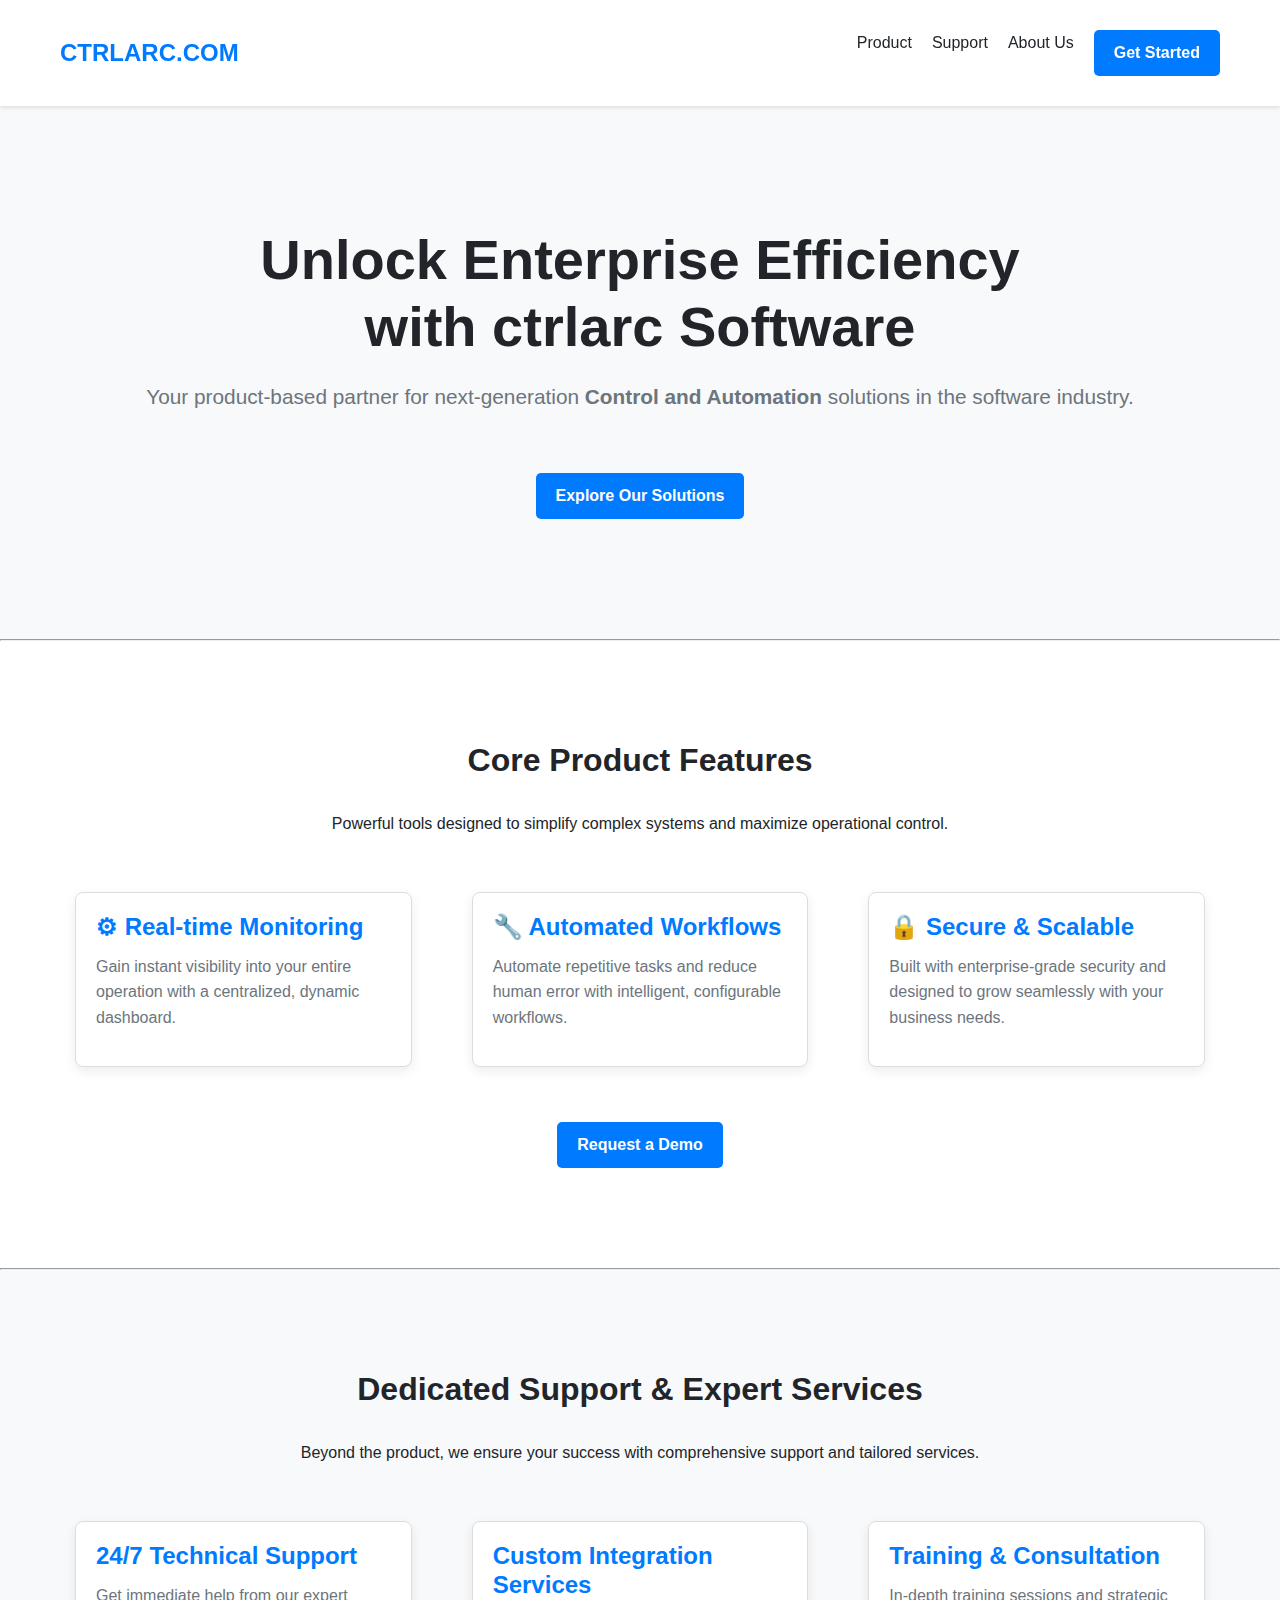
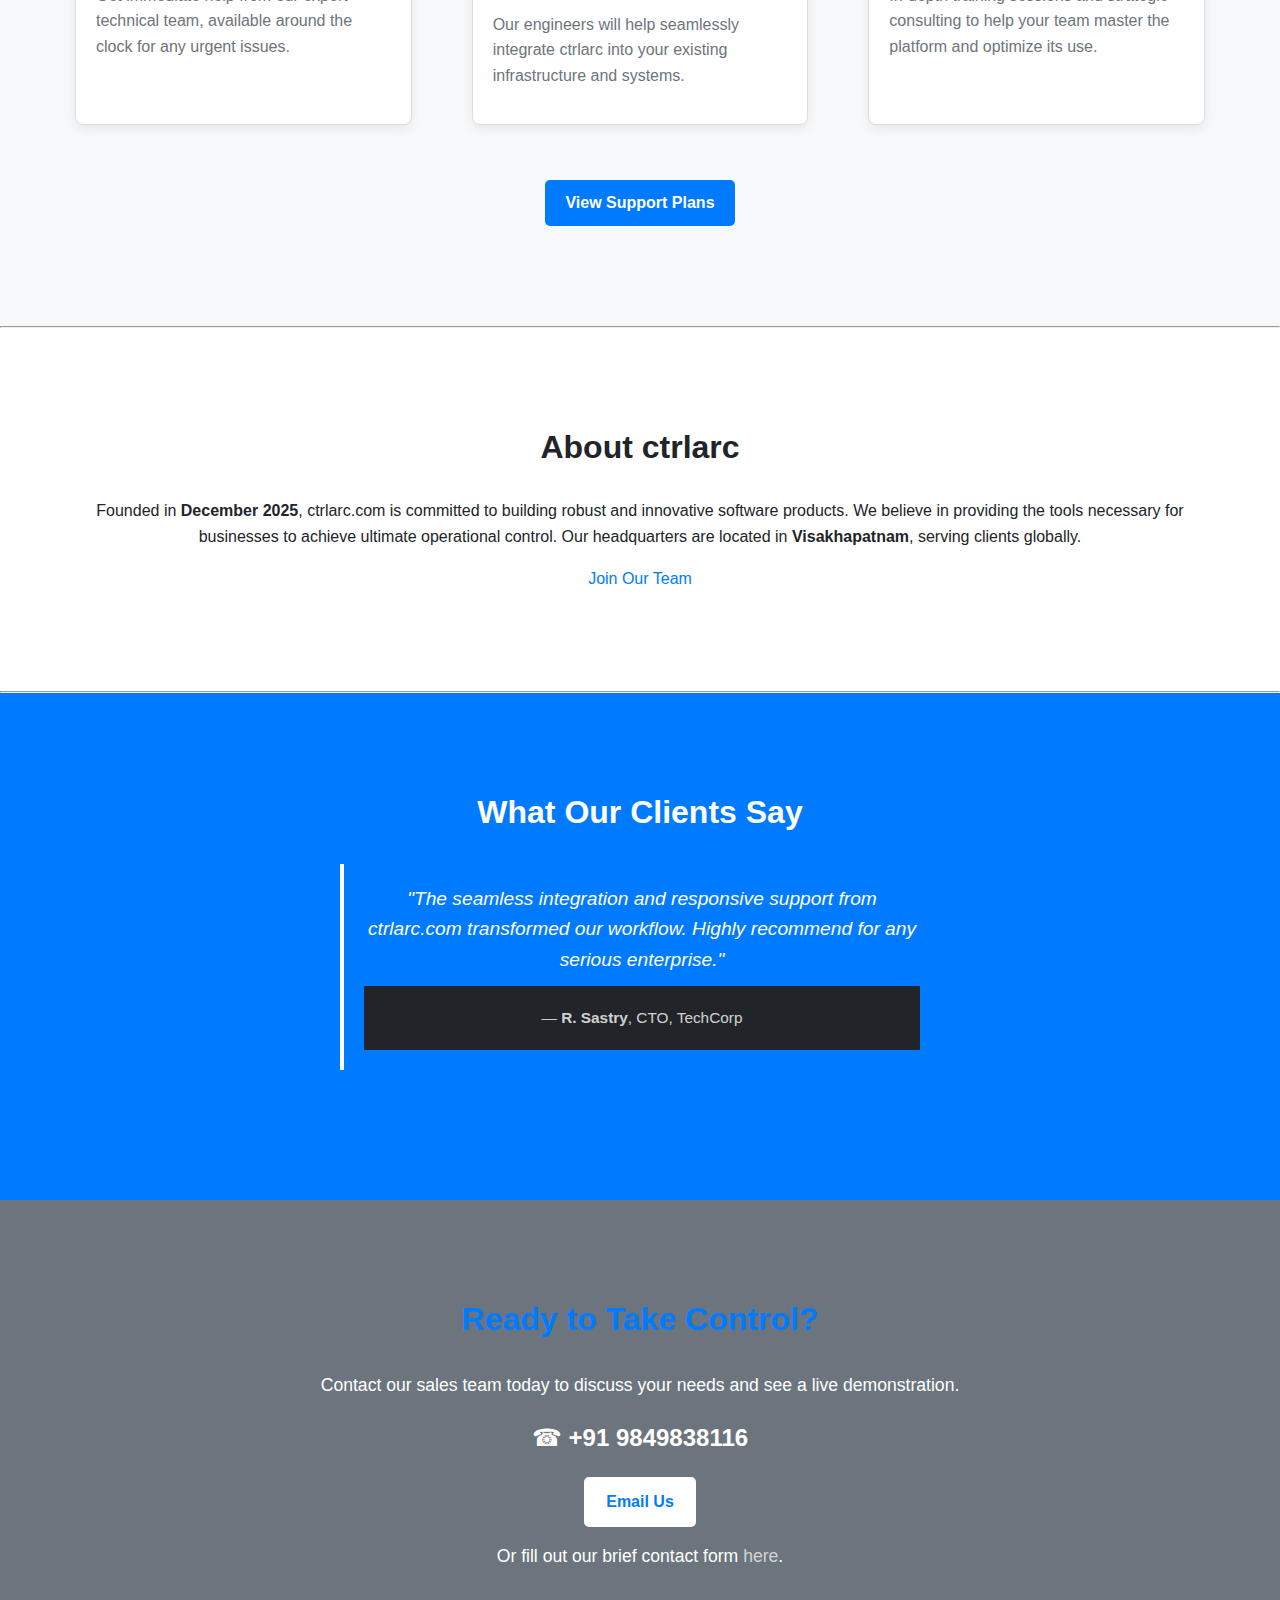
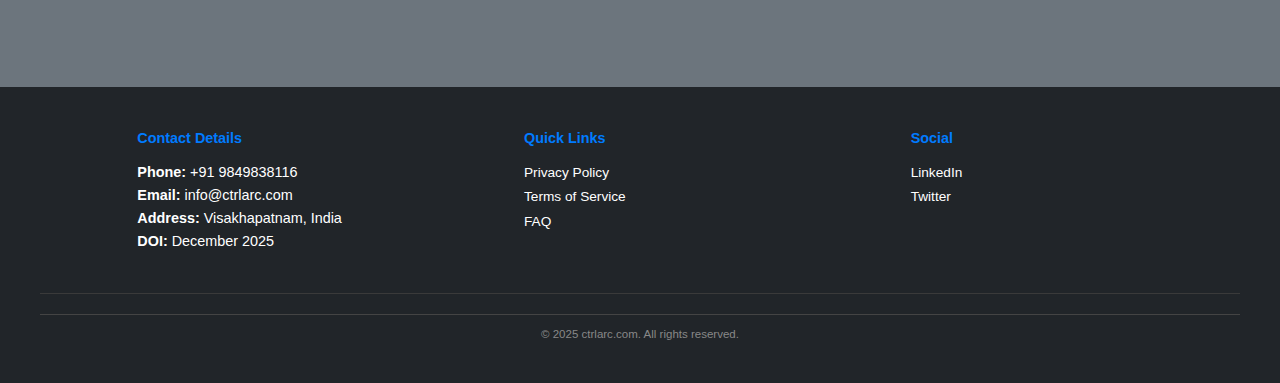
<file: index.html>
<!DOCTYPE html>
<html lang="en">
<head>
    <meta charset="UTF-8">
    <meta name="viewport" content="width=device-width, initial-scale=1.0">
    <meta name="description" content="ctrlarc.com: Innovative software products for enterprise control and automation.">
    <title>ctrlarc.com | Software Solutions for Control & Automation</title>
    
    <link rel="stylesheet" href="style.css">

    <link rel="icon" href="/favicon.ico">
    <meta name="keywords" content="software, product, control, automation, enterprise, Visakhapatnam, support, services">

    <style>
        :root {
            --primary-color: #007bff; /* A nice blue for the brand */
            --secondary-color: #6c757d; /* Gray for subtle elements */
            --light-bg: #f8f9fa;
            --dark-text: #212529;
        }
        body {
            font-family: Arial, sans-serif;
            margin: 0;
            padding: 0;
            color: var(--dark-text);
        }
        .container {
            max-width: 1200px;
            margin: 0 auto;
            padding: 20px;
        }
        /* Navigation Styles */
        header {
            background-color: #fff;
            box-shadow: 0 2px 4px rgba(0,0,0,0.1);
            position: sticky;
            top: 0;
            z-index: 1000;
        }
        nav {
            display: flex;
            justify-content: space-between;
            align-items: center;
        }
        .logo {
            font-size: 1.5em;
            font-weight: bold;
            color: var(--primary-color);
            text-decoration: none;
        }
        nav ul {
            list-style: none;
            display: flex;
            padding: 0;
            margin: 0;
        }
        nav ul li {
            margin-left: 20px;
        }
        nav ul li a {
            text-decoration: none;
            color: var(--dark-text);
            font-weight: 500;
        }
        /* CTA Button Style */
        .cta-button {
            display: inline-block;
            padding: 10px 20px;
            background-color: var(--primary-color);
            color: white;
            text-decoration: none;
            border-radius: 5px;
            transition: background-color 0.3s;
            font-weight: bold;
        }
        .cta-button:hover {
            background-color: #0056b3;
        }
        /* Section Styles */
        section {
            padding: 80px 20px;
            text-align: center;
        }
        #hero {
            background-color: var(--light-bg);
            padding: 100px 20px;
        }
        .features-grid, .support-grid {
            display: flex;
            justify-content: space-around;
            flex-wrap: wrap;
            margin-top: 40px;
        }
        .feature-item, .service-item {
            width: 30%;
            margin: 15px;
            padding: 20px;
            border: 1px solid #ddd;
            border-radius: 8px;
            text-align: left;
        }
        #support-services {
            background-color: var(--light-bg);
        }
        #contact {
            background-color: var(--secondary-color);
            color: white;
        }
        /* Footer Styles */
        footer {
            background-color: var(--dark-text);
            color: white;
            padding: 20px 0;
            font-size: 0.9em;
        }
        .footer-content {
            display: flex;
            justify-content: space-around;
            flex-wrap: wrap;
            text-align: left;
        }
        .footer-section h4 {
            color: var(--primary-color);
            margin-bottom: 10px;
        }
        .footer-content ul {
            list-style: none;
            padding: 0;
        }
        .footer-content ul li a {
            color: white;
            text-decoration: none;
            line-height: 1.8;
        }

        /* Responsiveness (Basic) */
        @media (max-width: 768px) {
            nav {
                flex-direction: column;
            }
            nav ul {
                margin-top: 15px;
            }
            nav ul li {
                margin: 0 10px;
            }
            .feature-item, .service-item {
                width: 100%; /* Stack on mobile */
            }
            .footer-content {
                flex-direction: column;
                text-align: center;
            }
            .footer-section {
                margin-bottom: 20px;
            }
        }
    </style>
</head>
<body>

    <header>
        <div class="container">
            <nav>
                <a href="#hero" class="logo">ctrlarc.com</a>
                <ul>
                    <li><a href="#features">Product</a></li>
                    <li><a href="#support-services">Support</a></li>
                    <li><a href="#about">About Us</a></li>
                    <li><a href="#contact" class="cta-button">Get Started</a></li>
                </ul>
            </nav>
        </div>
    </header>

    <section id="hero">
        <div class="container">
            <h1>Unlock Enterprise Efficiency with <b>ctrlarc</b> Software</h1>
            <p>Your product-based partner for next-generation <b>Control and Automation</b> solutions in the software industry.</p>
            
            <a href="#features" class="cta-button" style="margin-top: 20px;">Explore Our Solutions</a>
        </div>
    </section>

    <hr>

    <section id="features">
        <div class="container">
            <h2>Core Product Features</h2>
            <p>Powerful tools designed to simplify complex systems and maximize operational control.</p>
            <div class="features-grid">
                <div class="feature-item">
                    <h3>&#9881; Real-time Monitoring</h3>
                    <p>Gain instant visibility into your entire operation with a centralized, dynamic dashboard.</p>
                </div>
                <div class="feature-item">
                    <h3>&#128295; Automated Workflows</h3>
                    <p>Automate repetitive tasks and reduce human error with intelligent, configurable workflows.</p>
                </div>
                <div class="feature-item">
                    <h3>&#128274; Secure & Scalable</h3>
                    <p>Built with enterprise-grade security and designed to grow seamlessly with your business needs.</p>
                </div>
            </div>
            <a href="product-details.html" class="cta-button" style="margin-top: 40px;">Request a Demo</a>
        </div>
    </section>

    <hr>

    <section id="support-services">
        <div class="container">
            <h2>Dedicated Support & Expert Services</h2>
            <p>Beyond the product, we ensure your success with comprehensive support and tailored services.</p>
            <div class="support-grid">
                <div class="service-item">
                    <h3>24/7 Technical Support</h3>
                    <p>Get immediate help from our expert technical team, available around the clock for any urgent issues.</p>
                </div>
                <div class="service-item">
                    <h3>Custom Integration Services</h3>
                    <p>Our engineers will help seamlessly integrate ctrlarc into your existing infrastructure and systems.</p>
                </div>
                <div class="service-item">
                    <h3>Training & Consultation</h3>
                    <p>In-depth training sessions and strategic consulting to help your team master the platform and optimize its use.</p>
                </div>
            </div>
            <a href="support-page.html" class="cta-button" style="margin-top: 40px;">View Support Plans</a>
        </div>
    </section>

    <hr>

    <section id="about">
        <div class="container">
            <h2>About <b>ctrlarc</b></h2>
            <p>Founded in <b>December 2025</b>, ctrlarc.com is committed to building robust and innovative software products. We believe in providing the tools necessary for businesses to achieve ultimate operational control. Our headquarters are located in <b>Visakhapatnam</b>, serving clients globally.</p>
            <a href="careers.html" style="margin-top: 20px;">Join Our Team</a>
        </div>
    </section>

    <hr>

    <section id="testimonials" style="background-color: var(--primary-color); color: white;">
        <div class="container">
            <h2>What Our Clients Say</h2>
            <blockquote style="max-width: 600px; margin: 30px auto; font-size: 1.2em;">
                "The seamless integration and responsive support from ctrlarc.com transformed our workflow. Highly recommend for any serious enterprise."
                <footer>— <b>R. Sastry</b>, CTO, TechCorp</footer>
            </blockquote>
        </div>
    </section>

    <section id="contact">
        <div class="container">
            <h2>Ready to Take Control?</h2>
            <p>Contact our sales team today to discuss your needs and see a live demonstration.</p>
            <p style="font-size: 1.5em; margin: 20px 0;">&#9742; <b>+91 9849838116</b></p>
            <a href="mailto:info@ctrlarc.com" class="cta-button" style="background-color: white; color: var(--primary-color);">Email Us</a>
            <p style="margin-top: 15px;">Or fill out our brief contact form <a href="contact-form.html" style="color: lightgray;">here</a>.</p>
        </div>
    </section>

    <footer>
        <div class="container footer-content">
            <div class="footer-section">
                <h4>Contact Details</h4>
                <ul>
                    <li><b>Phone:</b> +91 9849838116</li>
                    <li><b>Email:</b> info@ctrlarc.com</li>
                    <li><b>Address:</b> Visakhapatnam, India</li>
                    <li><b>DOI:</b> December 2025</li>
                </ul>
            </div>
            <div class="footer-section">
                <h4>Quick Links</h4>
                <ul>
                    <li><a href="privacy.html">Privacy Policy</a></li>
                    <li><a href="terms.html">Terms of Service</a></li>
                    <li><a href="faq.html">FAQ</a></li>
                </ul>
            </div>
            <div class="footer-section">
                <h4>Social</h4>
                <ul>
                    <li><a href="#" target="_blank">LinkedIn</a></li>
                    <li><a href="#" target="_blank">Twitter</a></li>
                </ul>
            </div>
        </div>
        <div class="container" style="text-align: center; margin-top: 20px; border-top: 1px solid #444; padding-top: 10px;">
            &copy; 2025 ctrlarc.com. All rights reserved.
        </div>
    </footer>

</body>
</html>
</file>
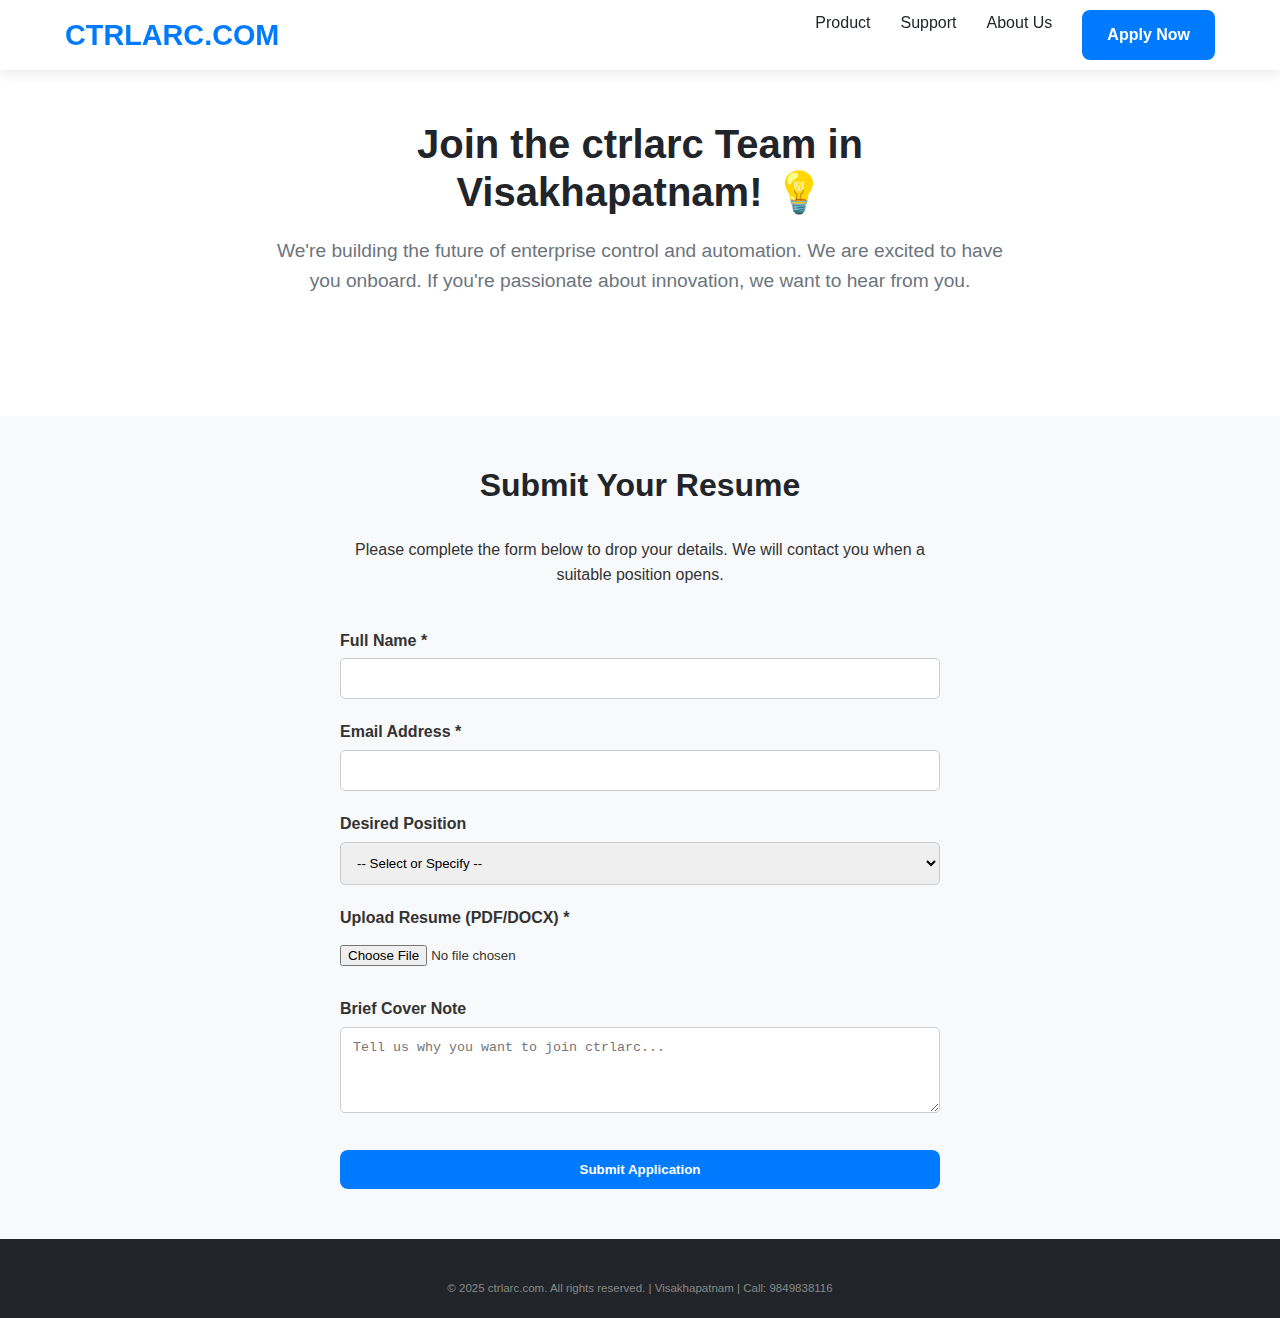
<file: careers.html>
<!DOCTYPE html>
<html lang="en">
<head>
    <meta charset="UTF-8">
    <meta name="viewport" content="width=device-width, initial-scale=1.0">
    <title>Careers at ctrlarc.com | Join Our Team</title>
    <link rel="stylesheet" href="style.css">
    <link rel="icon" href="/favicon.ico">
</head>
<body>
    <header>
        <div class="container">
            <nav>
                <a href="index.html" class="logo">ctrlarc.com</a>
                <ul>
                    <li><a href="index.html#features">Product</a></li>
                    <li><a href="support-page.html">Support</a></li>
                    <li><a href="index.html#about">About Us</a></li>
                    <li><a href="#application" class="cta-button">Apply Now</a></li>
                </ul>
            </nav>
        </div>
    </header>

    <section id="careers-hero" style="padding-top: 50px;">
        <div class="container" style="max-width: 800px;">
            <h1>Join the <b>ctrlarc</b> Team in Visakhapatnam! 💡</h1>
            <p style="font-size: 1.2em; color: var(--secondary-color);">We're building the future of enterprise control and automation. We are excited to have you onboard. If you're passionate about innovation, we want to hear from you.</p>
        </div>
    </section>

    <section id="application" style="background-color: var(--light-bg); padding: 50px 0;">
        <div class="container" style="max-width: 650px;">
            <h2>Submit Your Resume</h2>
            <p>Please complete the form below to drop your details. We will contact you when a suitable position opens.</p>

            <form action="#" method="POST" enctype="multipart/form-data" style="text-align: left; margin-top: 40px;">

                <div style="margin-bottom: 20px;">
                    <label for="name" style="display: block; margin-bottom: 5px; font-weight: bold;">Full Name <b>*</b></label>
                    <input type="text" id="name" name="name" required 
                           style="width: 100%; padding: 12px; border: 1px solid #ccc; border-radius: 5px;">
                </div>

                <div style="margin-bottom: 20px;">
                    <label for="email" style="display: block; margin-bottom: 5px; font-weight: bold;">Email Address <b>*</b></label>
                    <input type="email" id="email" name="email" required 
                           style="width: 100%; padding: 12px; border: 1px solid #ccc; border-radius: 5px;">
                </div>

                <div style="margin-bottom: 20px;">
                    <label for="position" style="display: block; margin-bottom: 5px; font-weight: bold;">Desired Position</label>
                    <select id="position" name="position"
                           style="width: 100%; padding: 12px; border: 1px solid #ccc; border-radius: 5px;">
                        <option value="">-- Select or Specify --</option>
                        <option value="software_engineer">Software Engineer</option>
                        <option value="product_manager">Product Manager</option>
                        <option value="support_engineer">Support Engineer</option>
                        <option value="other">Other</option>
                    </select>
                </div>

                <div style="margin-bottom: 20px;">
                    <label for="resume" style="display: block; margin-bottom: 5px; font-weight: bold;">Upload Resume (PDF/DOCX) <b>*</b></label>
                    <input type="file" id="resume" name="resume" accept=".pdf,.doc,.docx" required 
                           style="width: 100%; padding: 10px 0;">
                </div>
                
                <div style="margin-bottom: 30px;">
                    <label for="notes" style="display: block; margin-bottom: 5px; font-weight: bold;">Brief Cover Note</label>
                    <textarea id="notes" name="notes" rows="4" 
                              placeholder="Tell us why you want to join ctrlarc..."
                              style="width: 100%; padding: 12px; border: 1px solid #ccc; border-radius: 5px; resize: vertical;"></textarea>
                </div>

                <button type="submit" class="cta-button" style="width: 100%;">Submit Application</button>
            </form>
        </div>
    </section>

    <footer>
        <div class="container" style="text-align: center;">
            &copy; 2025 ctrlarc.com. All rights reserved. | Visakhapatnam | Call: 9849838116
        </div>
    </footer>
</body>
</html>
</file>
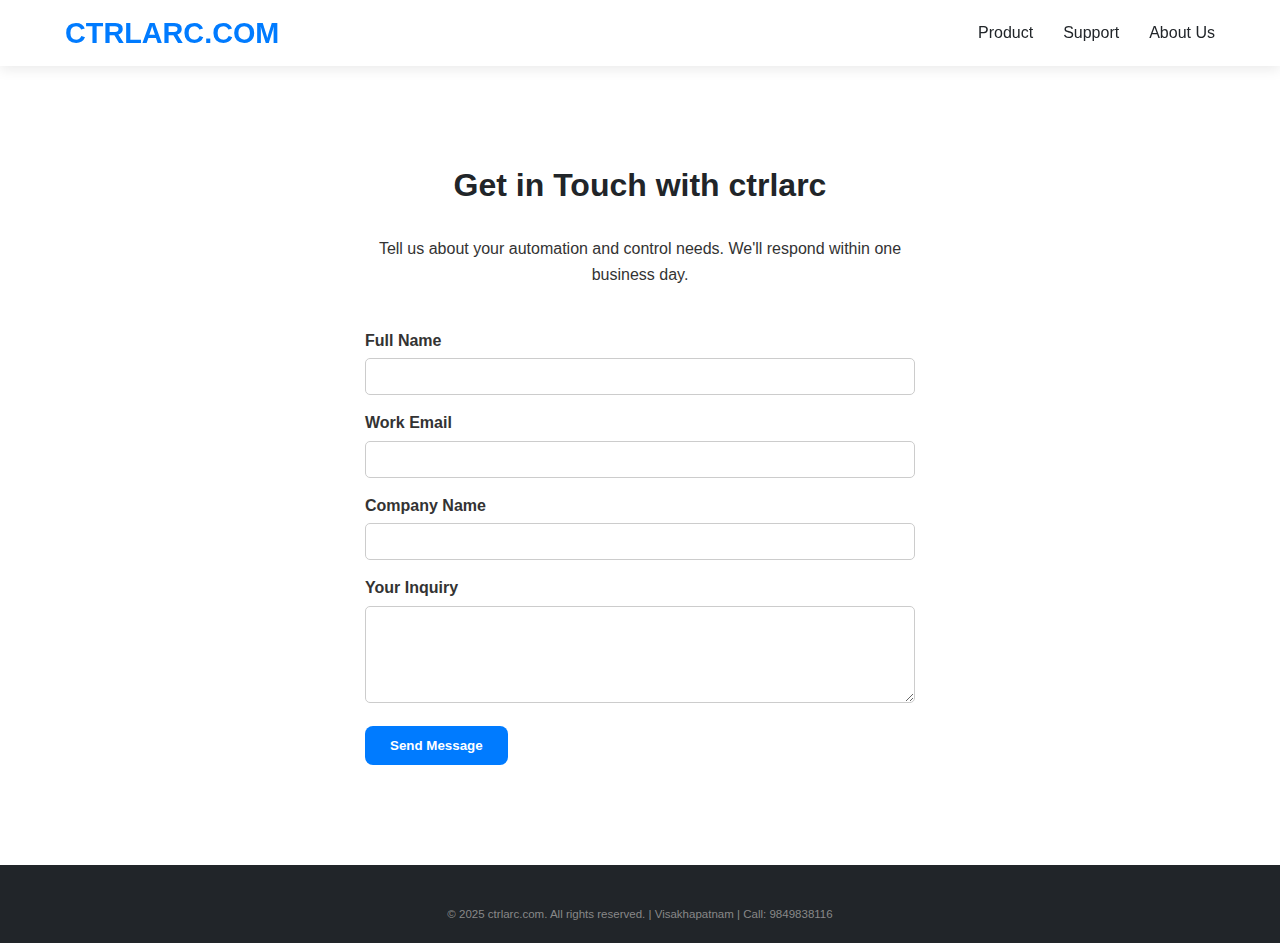
<file: contact-form.html>
<!DOCTYPE html>
<html lang="en">
<head>
    <meta charset="UTF-8">
    <meta name="viewport" content="width=device-width, initial-scale=1.0">
    <title>Contact Us | ctrlarc.com</title>
    <link rel="stylesheet" href="style.css">
</head>
<body>
    <header>
        <div class="container">
            <nav>
                <a href="index.html" class="logo">ctrlarc.com</a>
                <ul>
                    <li><a href="index.html#features">Product</a></li>
                    <li><a href="support-page.html">Support</a></li>
                    <li><a href="index.html#about">About Us</a></li>
                </ul>
            </nav>
        </div>
    </header>

    <section id="form-section">
        <div class="container" style="max-width: 600px;">
            <h2>Get in Touch with ctrlarc</h2>
            <p>Tell us about your automation and control needs. We'll respond within one business day.</p>
            
            <form action="#" method="POST" style="text-align: left; margin-top: 40px;">
                <div style="margin-bottom: 15px;">
                    <label for="name" style="display: block; margin-bottom: 5px; font-weight: bold;">Full Name</label>
                    <input type="text" id="name" name="name" required 
                           style="width: 100%; padding: 10px; border: 1px solid #ccc; border-radius: 5px;">
                </div>

                <div style="margin-bottom: 15px;">
                    <label for="email" style="display: block; margin-bottom: 5px; font-weight: bold;">Work Email</label>
                    <input type="email" id="email" name="email" required 
                           style="width: 100%; padding: 10px; border: 1px solid #ccc; border-radius: 5px;">
                </div>

                <div style="margin-bottom: 15px;">
                    <label for="company" style="display: block; margin-bottom: 5px; font-weight: bold;">Company Name</label>
                    <input type="text" id="company" name="company" 
                           style="width: 100%; padding: 10px; border: 1px solid #ccc; border-radius: 5px;">
                </div>

                <div style="margin-bottom: 15px;">
                    <label for="message" style="display: block; margin-bottom: 5px; font-weight: bold;">Your Inquiry</label>
                    <textarea id="message" name="message" rows="5" required 
                              style="width: 100%; padding: 10px; border: 1px solid #ccc; border-radius: 5px; resize: vertical;"></textarea>
                </div>

                <button type="submit" class="cta-button">Send Message</button>
            </form>
        </div>
    </section>

    <footer>
        <div class="container" style="text-align: center;">
            &copy; 2025 ctrlarc.com. All rights reserved. | Visakhapatnam | Call: 9849838116
        </div>
    </footer>
</body>
</html>
</file>
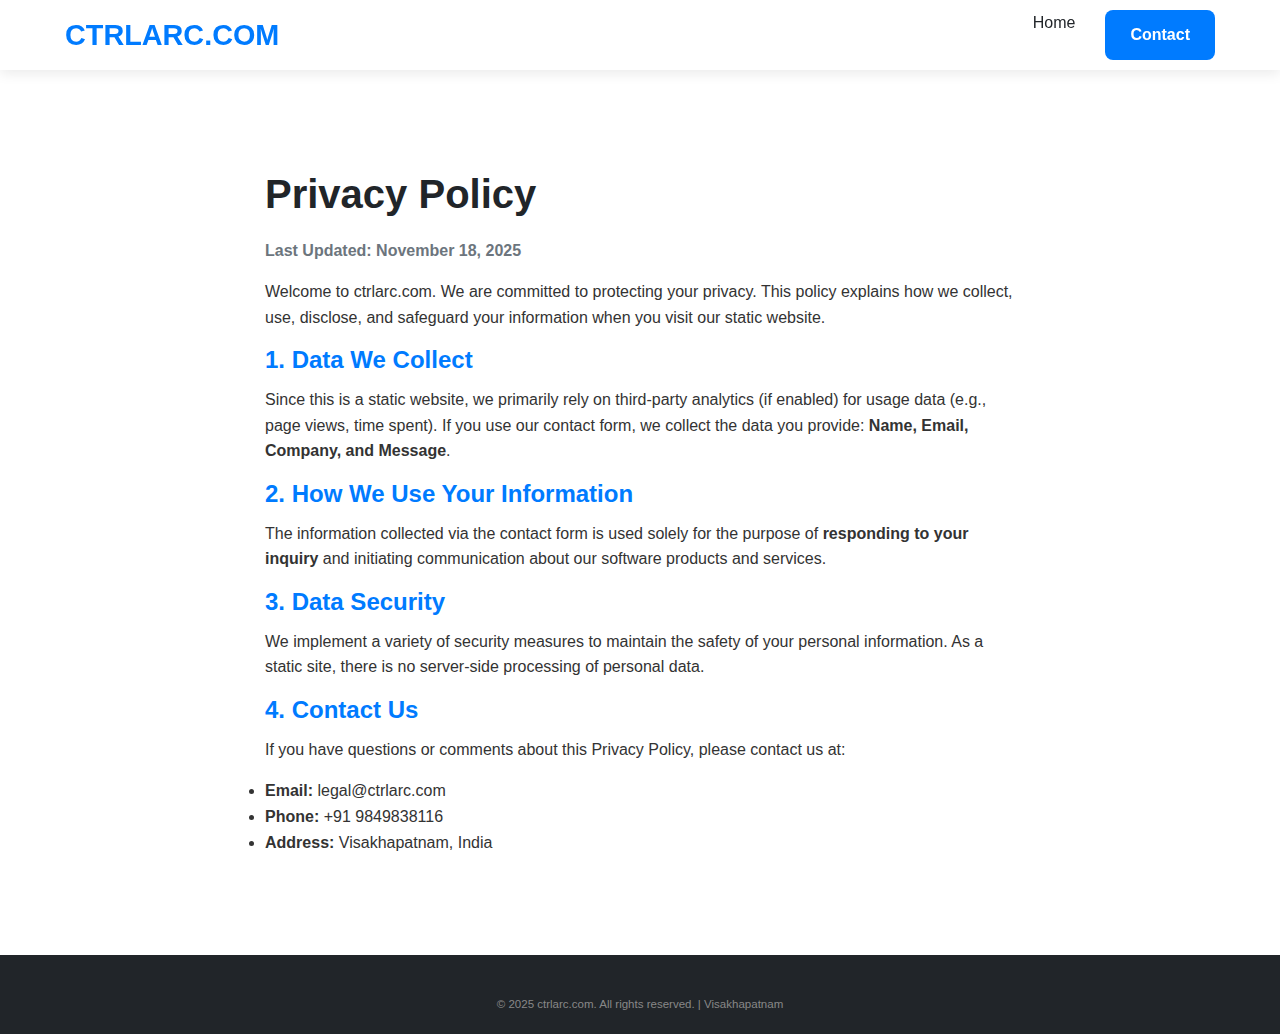
<file: privacy.html>
<!DOCTYPE html>
<html lang="en">
<head>
    <meta charset="UTF-8">
    <meta name="viewport" content="width=device-width, initial-scale=1.0">
    <title>Privacy Policy | ctrlarc.com</title>
    <link rel="stylesheet" href="style.css">
</head>
<body>
    <header>
        <div class="container">
            <nav>
                <a href="index.html" class="logo">ctrlarc.com</a>
                <ul>
                    <li><a href="index.html">Home</a></li>
                    <li><a href="contact-form.html" class="cta-button">Contact</a></li>
                </ul>
            </nav>
        </div>
    </header>

    <section id="policy" style="text-align: left;">
        <div class="container" style="max-width: 800px;">
            <h1>Privacy Policy</h1>
            <p style="color: var(--secondary-color);"><b>Last Updated: November 18, 2025</b></p>

            <p>Welcome to ctrlarc.com. We are committed to protecting your privacy. This policy explains how we collect, use, disclose, and safeguard your information when you visit our static website.</p>

            <h3>1. Data We Collect</h3>
            <p>Since this is a static website, we primarily rely on third-party analytics (if enabled) for usage data (e.g., page views, time spent). If you use our contact form, we collect the data you provide: <b>Name, Email, Company, and Message</b>.</p>

            <h3>2. How We Use Your Information</h3>
            <p>The information collected via the contact form is used solely for the purpose of <b>responding to your inquiry</b> and initiating communication about our software products and services.</p>

            <h3>3. Data Security</h3>
            <p>We implement a variety of security measures to maintain the safety of your personal information. As a static site, there is no server-side processing of personal data.</p>
            
            <h3>4. Contact Us</h3>
            <p>If you have questions or comments about this Privacy Policy, please contact us at:</p>
            <ul>
                <li><b>Email:</b> legal@ctrlarc.com</li>
                <li><b>Phone:</b> +91 9849838116</li>
                <li><b>Address: </b> Visakhapatnam, India</li>
            </ul>
        </div>
    </section>

    <footer>
        <div class="container" style="text-align: center;">
            &copy; 2025 ctrlarc.com. All rights reserved. | Visakhapatnam
        </div>
    </footer>
</body>
</html>
</file>
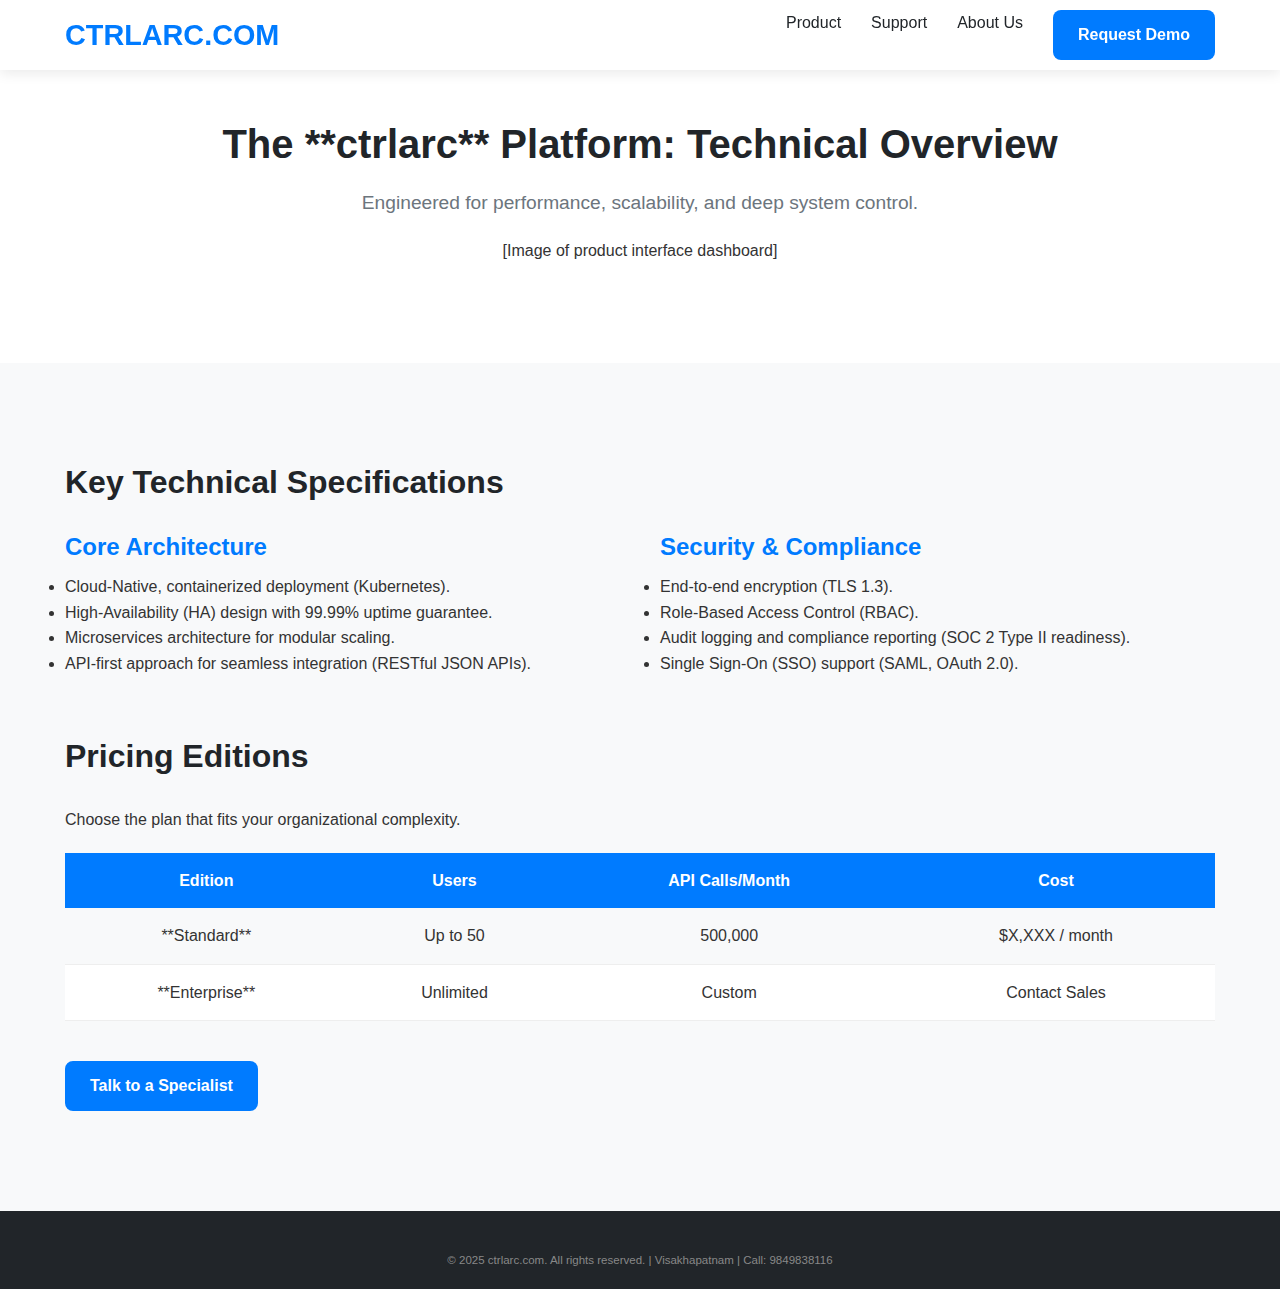
<file: product-details.html>
<!DOCTYPE html>
<html lang="en">
<head>
    <meta charset="UTF-8">
    <meta name="viewport" content="width=device-width, initial-scale=1.0">
    <title>Product Details & Specifications | ctrlarc.com</title>
    <link rel="stylesheet" href="style.css">
</head>
<body>
    <header>
        <div class="container">
            <nav>
                <a href="index.html" class="logo">ctrlarc.com</a>
                <ul>
                    <li><a href="index.html#features">Product</a></li>
                    <li><a href="support-page.html">Support</a></li>
                    <li><a href="index.html#about">About Us</a></li>
                    <li><a href="contact-form.html" class="cta-button">Request Demo</a></li>
                </ul>
            </nav>
        </div>
    </header>

    <section id="product-intro" style="padding-top: 50px;">
        <div class="container">
            <h1>The **ctrlarc** Platform: Technical Overview</h1>
            <p class="lead" style="font-size: 1.2em; color: var(--secondary-color);">Engineered for performance, scalability, and deep system control.</p>
            

[Image of product interface dashboard]

        </div>
    </section>
    
    <section id="specs" style="background-color: var(--light-bg); text-align: left;">
        <div class="container">
            <h2>Key Technical Specifications</h2>
            
            <div style="display: flex; gap: 40px; margin-top: 30px;">
                <div style="flex: 1;">
                    <h3>Core Architecture</h3>
                    <ul>
                        <li>Cloud-Native, containerized deployment (Kubernetes).</li>
                        <li>High-Availability (HA) design with 99.99% uptime guarantee.</li>
                        <li>Microservices architecture for modular scaling.</li>
                        <li>API-first approach for seamless integration (RESTful JSON APIs).</li>
                    </ul>
                </div>
                <div style="flex: 1;">
                    <h3>Security & Compliance</h3>
                    <ul>
                        <li>End-to-end encryption (TLS 1.3).</li>
                        <li>Role-Based Access Control (RBAC).</li>
                        <li>Audit logging and compliance reporting (SOC 2 Type II readiness).</li>
                        <li>Single Sign-On (SSO) support (SAML, OAuth 2.0).</li>
                    </ul>
                </div>
            </div>

            <h2 style="margin-top: 60px;">Pricing Editions</h2>
            <p>Choose the plan that fits your organizational complexity.</p>
            <table style="width: 100%; border-collapse: collapse; margin-top: 20px; text-align: center;">
                <thead>
                    <tr style="background-color: var(--primary-color); color: white;">
                        <th style="padding: 15px;">Edition</th>
                        <th style="padding: 15px;">Users</th>
                        <th style="padding: 15px;">API Calls/Month</th>
                        <th style="padding: 15px;">Cost</th>
                    </tr>
                </thead>
                <tbody>
                    <tr style="border-bottom: 1px solid #eee;">
                        <td style="padding: 15px;">**Standard**</td>
                        <td style="padding: 15px;">Up to 50</td>
                        <td style="padding: 15px;">500,000</td>
                        <td style="padding: 15px;">$X,XXX / month</td>
                    </tr>
                    <tr style="background-color: #fff; border-bottom: 1px solid #eee;">
                        <td style="padding: 15px;">**Enterprise**</td>
                        <td style="padding: 15px;">Unlimited</td>
                        <td style="padding: 15px;">Custom</td>
                        <td style="padding: 15px;">Contact Sales</td>
                    </tr>
                </tbody>
            </table>
            
            <a href="contact-form.html" class="cta-button" style="margin-top: 40px;">Talk to a Specialist</a>

        </div>
    </section>

    <footer>
        <div class="container" style="text-align: center;">
            &copy; 2025 ctrlarc.com. All rights reserved. | Visakhapatnam | Call: 9849838116
        </div>
    </footer>
</body>
</html>
</file>
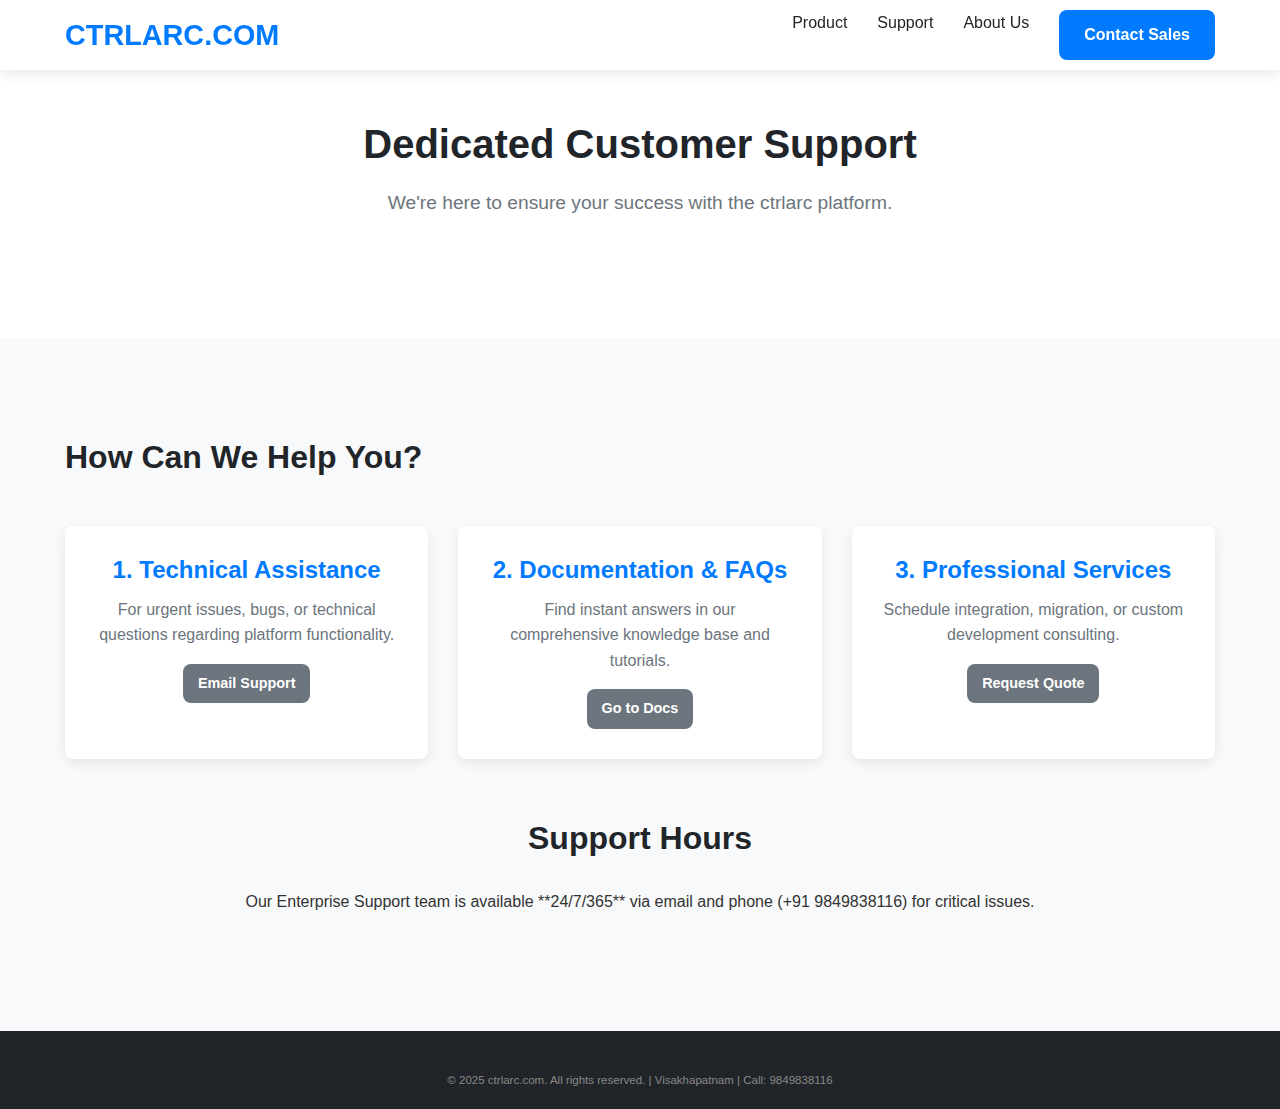
<file: support-page.html>
<!DOCTYPE html>
<html lang="en">
<head>
    <meta charset="UTF-8">
    <meta name="viewport" content="width=device-width, initial-scale=1.0">
    <title>Customer Support & Services | ctrlarc.com</title>
    <link rel="stylesheet" href="style.css">
</head>
<body>
    <header>
        <div class="container">
            <nav>
                <a href="index.html" class="logo">ctrlarc.com</a>
                <ul>
                    <li><a href="index.html#features">Product</a></li>
                    <li><a href="support-page.html">Support</a></li>
                    <li><a href="index.html#about">About Us</a></li>
                    <li><a href="contact-form.html" class="cta-button">Contact Sales</a></li>
                </ul>
            </nav>
        </div>
    </header>

    <section id="support-hero" style="padding-top: 50px;">
        <div class="container">
            <h1>Dedicated Customer Support</h1>
            <p class="lead" style="font-size: 1.2em; color: var(--secondary-color);">We're here to ensure your success with the ctrlarc platform.</p>
        </div>
    </section>

    <section id="support-options" style="background-color: var(--light-bg);">
        <div class="container" style="text-align: left;">
            <h2>How Can We Help You?</h2>
            
            <div class="support-grid">
                <div class="service-item" style="text-align: center;">
                    <h3>1. Technical Assistance</h3>
                    <p>For urgent issues, bugs, or technical questions regarding platform functionality.</p>
                    <a href="mailto:support@ctrlarc.com" class="cta-button" style="background-color: var(--secondary-color); font-size: 0.9em; padding: 8px 15px;">Email Support</a>
                </div>

                <div class="service-item" style="text-align: center;">
                    <h3>2. Documentation & FAQs</h3>
                    <p>Find instant answers in our comprehensive knowledge base and tutorials.</p>
                    <a href="docs/index.html" class="cta-button" style="background-color: var(--secondary-color); font-size: 0.9em; padding: 8px 15px;">Go to Docs</a>
                </div>
                
                <div class="service-item" style="text-align: center;">
                    <h3>3. Professional Services</h3>
                    <p>Schedule integration, migration, or custom development consulting.</p>
                    <a href="contact-form.html" class="cta-button" style="background-color: var(--secondary-color); font-size: 0.9em; padding: 8px 15px;">Request Quote</a>
                </div>
            </div>

            <h2 style="margin-top: 60px; text-align: center;">Support Hours</h2>
            <p style="text-align: center;">Our Enterprise Support team is available **24/7/365** via email and phone (+91 9849838116) for critical issues.</p>
        </div>
    </section>

    <footer>
        <div class="container" style="text-align: center;">
            &copy; 2025 ctrlarc.com. All rights reserved. | Visakhapatnam | Call: 9849838116
        </div>
    </footer>
</body>
</html>
</file>
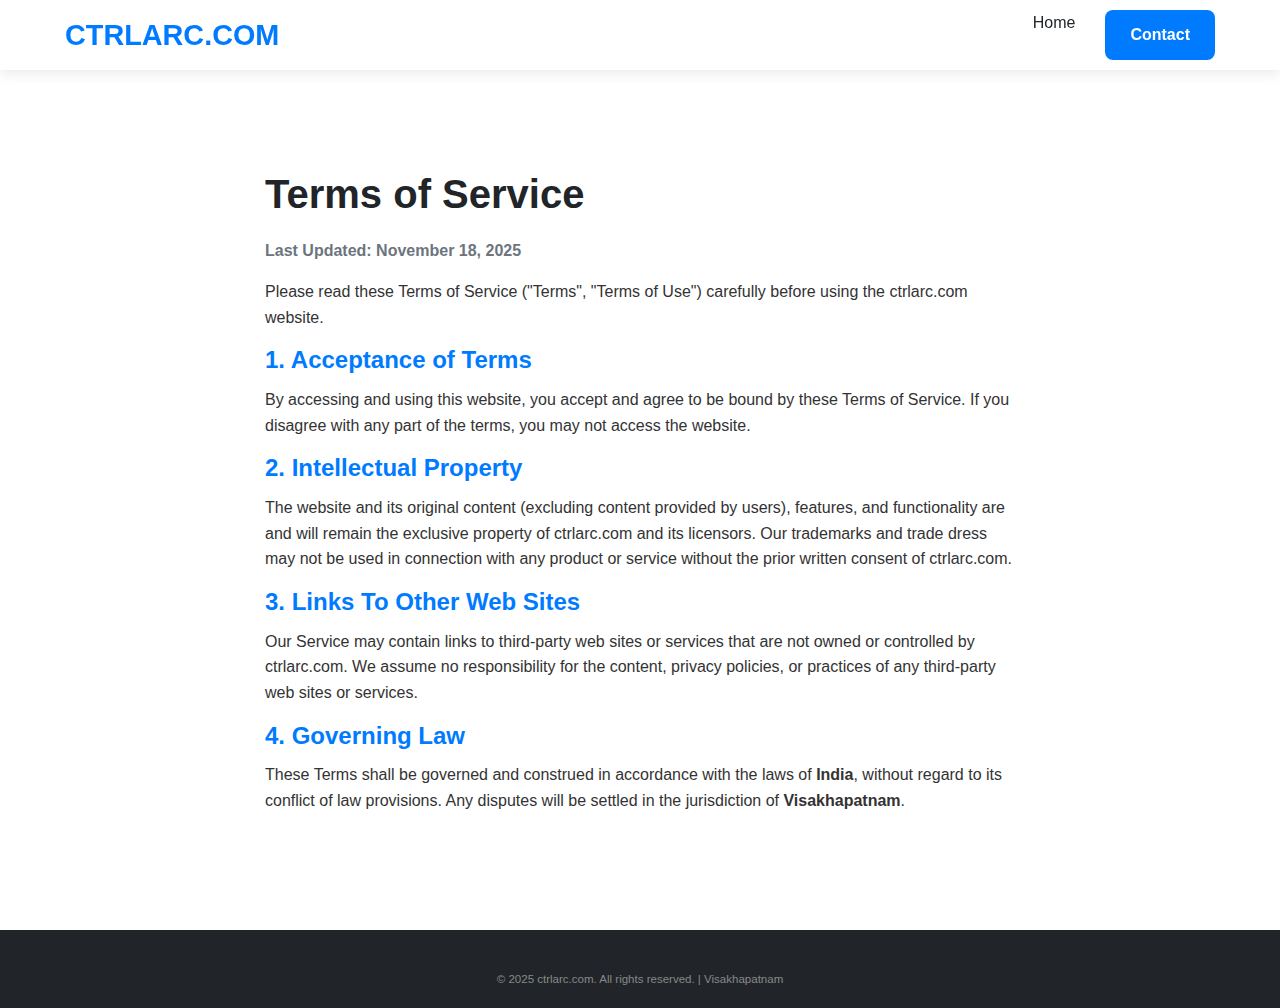
<file: terms.html>
<!DOCTYPE html>
<html lang="en">
<head>
    <meta charset="UTF-8">
    <meta name="viewport" content="width=device-width, initial-scale=1.0">
    <title>Terms of Service | ctrlarc.com</title>
    <link rel="stylesheet" href="style.css">
</head>
<body>
    <header>
        <div class="container">
            <nav>
                <a href="index.html" class="logo">ctrlarc.com</a>
                <ul>
                    <li><a href="index.html">Home</a></li>
                    <li><a href="contact-form.html" class="cta-button">Contact</a></li>
                </ul>
            </nav>
        </div>
    </header>

    <section id="terms" style="text-align: left;">
        <div class="container" style="max-width: 800px;">
            <h1>Terms of Service</h1>
            <p style="color: var(--secondary-color);"><b>Last Updated: November 18, 2025</b></p>

            <p>Please read these Terms of Service ("Terms", "Terms of Use") carefully before using the ctrlarc.com website.</p>

            <h3>1. Acceptance of Terms</h3>
            <p>By accessing and using this website, you accept and agree to be bound by these Terms of Service. If you disagree with any part of the terms, you may not access the website.</p>

            <h3>2. Intellectual Property</h3>
            <p>The website and its original content (excluding content provided by users), features, and functionality are and will remain the exclusive property of ctrlarc.com and its licensors. Our trademarks and trade dress may not be used in connection with any product or service without the prior written consent of ctrlarc.com.</p>

            <h3>3. Links To Other Web Sites</h3>
            <p>Our Service may contain links to third-party web sites or services that are not owned or controlled by ctrlarc.com. We assume no responsibility for the content, privacy policies, or practices of any third-party web sites or services.</p>

            <h3>4. Governing Law</h3>
            <p>These Terms shall be governed and construed in accordance with the laws of <b>India</b>, without regard to its conflict of law provisions. Any disputes will be settled in the jurisdiction of <b>Visakhapatnam</b>.</p>
        </div>
    </section>

    <footer>
        <div class="container" style="text-align: center;">
            &copy; 2025 ctrlarc.com. All rights reserved. | Visakhapatnam
        </div>
    </footer>
</body>
</html>
</file>
<file: style.css>
/* --- CSS Reset & Global Variables --- */
:root {
    --primary-color: #007bff; /* Blue */
    --primary-hover: #0056b3;
    --secondary-color: #6c757d; /* Gray */
    --light-bg: #f8f9fa;
    --dark-bg: #212529;
    --text-color: #333;
    --white-color: #ffffff;
    --font-family: 'Segoe UI', Tahoma, Geneva, Verdana, sans-serif;
    --border-radius: 8px;
    --shadow: 0 4px 12px rgba(0, 0, 0, 0.08);
}

/* Basic Reset */
* {
    box-sizing: border-box;
    margin: 0;
    padding: 0;
}

body {
    font-family: var(--font-family);
    line-height: 1.6;
    color: var(--text-color);
    background-color: var(--white-color);
}

/* Container for Centering Content */
.container {
    max-width: 1200px;
    margin: 0 auto;
    padding: 0 25px; /* Added padding for edges on desktop */
}

/* --- Typography --- */
h1, h2, h3 {
    margin-bottom: 0.5em;
    font-weight: 700;
    line-height: 1.2;
}
h1 {
    font-size: 2.5em;
    color: var(--dark-bg);
}
h2 {
    font-size: 2em;
    color: var(--dark-bg);
    margin-bottom: 1em;
}
h3 {
    font-size: 1.5em;
    color: var(--primary-color);
    margin-top: 0;
}
p {
    margin-bottom: 1em;
}
a {
    text-decoration: none;
    color: var(--primary-color);
    transition: color 0.3s;
}
a:hover {
    color: var(--primary-hover);
}

/* --- Header & Navigation --- */
header {
    background-color: var(--white-color);
    box-shadow: var(--shadow);
    position: sticky;
    top: 0;
    z-index: 1000;
    padding: 10px 0;
}

nav {
    display: flex;
    justify-content: space-between;
    align-items: center;
}

.logo {
    font-size: 1.8em;
    font-weight: 800;
    color: var(--primary-color);
    text-transform: uppercase;
}

nav ul {
    list-style: none;
    display: flex;
}

nav ul li {
    margin-left: 30px;
}

nav ul li a {
    color: var(--dark-bg);
    padding: 5px 0;
    position: relative;
}

nav ul li a:not(.cta-button)::after {
    content: '';
    position: absolute;
    bottom: 0;
    left: 0;
    width: 0;
    height: 2px;
    background-color: var(--primary-color);
    transition: width 0.3s ease;
}

nav ul li a:not(.cta-button):hover::after {
    width: 100%;
}

/* --- Buttons (CTAs) --- */
.cta-button {
    display: inline-block;
    padding: 12px 25px;
    background-color: var(--primary-color);
    color: var(--white-color) !important;
    text-decoration: none;
    border-radius: var(--border-radius);
    transition: background-color 0.3s, transform 0.2s;
    font-weight: 600;
    border: none;
    cursor: pointer;
}

.cta-button:hover {
    background-color: var(--primary-hover);
    transform: translateY(-2px);
}

/* Special button style for dark backgrounds */
#contact .cta-button {
    background-color: var(--white-color);
    color: var(--primary-color) !important;
    border: 2px solid var(--white-color);
}
#contact .cta-button:hover {
    background-color: var(--light-bg);
    color: var(--primary-color) !important;
}


/* --- Section Styling --- */
section {
    padding: 100px 0; /* Vertical spacing */
    text-align: center;
}

/* Hero Section */
#hero {
    background-color: var(--light-bg);
    padding: 120px 0;
}
#hero h1 {
    font-size: 3.5em;
    max-width: 800px;
    margin: 0 auto 20px;
}
#hero p {
    font-size: 1.3em;
    color: var(--secondary-color);
    margin-bottom: 40px;
}


/* Feature & Service Grids */
.features-grid, .support-grid {
    display: flex;
    justify-content: space-between;
    gap: 30px;
    margin-top: 50px;
}

.feature-item, .service-item {
    flex: 1; /* Equal width distribution */
    padding: 30px;
    background-color: var(--white-color);
    border-radius: var(--border-radius);
    box-shadow: var(--shadow);
    text-align: left;
    transition: transform 0.3s;
}
.feature-item:hover, .service-item:hover {
    transform: translateY(-10px);
}

.feature-item p, .service-item p {
    color: var(--secondary-color);
}

/* Support Services Section */
#support-services {
    background-color: var(--light-bg);
}

/* Testimonials Section */
#testimonials {
    background-color: var(--primary-color);
    color: var(--white-color);
}
#testimonials h2 {
    color: var(--white-color);
}
blockquote {
    font-style: italic;
    font-size: 1.3em;
    padding: 20px;
    border-left: 4px solid var(--white-color);
    margin: 40px auto;
    max-width: 700px;
}
blockquote footer {
    margin-top: 10px;
    font-size: 0.8em;
    font-style: normal;
    color: rgba(255, 255, 255, 0.8);
}

/* Contact Section */
#contact {
    background-color: var(--dark-bg);
    color: var(--white-color);
}
#contact h2 {
    color: var(--primary-color);
}
#contact p {
    font-size: 1.1em;
}
#contact a {
    color: var(--white-color);
}
#contact a:hover {
    color: var(--primary-color);
}


/* --- Footer --- */
footer {
    background-color: var(--dark-bg);
    color: var(--light-bg);
    padding: 40px 0 20px;
    font-size: 0.9em;
}

.footer-content {
    display: flex;
    justify-content: space-between;
    flex-wrap: wrap;
    text-align: left;
    padding-bottom: 20px;
    margin-bottom: 20px;
    border-bottom: 1px solid #3a3a3a;
}

.footer-section {
    width: 20%; /* Control column width */
    min-width: 200px; /* Ensure space on smaller screens */
    margin-bottom: 20px;
}
.footer-section h4 {
    color: var(--primary-color);
    margin-bottom: 15px;
    font-weight: 600;
}
.footer-section ul {
    list-style: none;
    padding: 0;
}
.footer-section ul li a {
    color: var(--light-bg);
    line-height: 2;
    font-size: 0.95em;
}
.footer-section ul li a:hover {
    color: var(--primary-color);
}

/* Copyright line */
footer .container:last-child {
    text-align: center;
    font-size: 0.8em;
    color: #888;
}

/* --- Responsiveness (Media Queries) --- */
@media (max-width: 992px) {
    .features-grid, .support-grid {
        flex-wrap: wrap;
        gap: 20px;
    }
    .feature-item, .service-item {
        width: 48%; /* Two columns on tablets */
    }
    #hero h1 {
        font-size: 3em;
    }
    .footer-section {
        width: 45%;
    }
}

@media (max-width: 768px) {
    /* Stack navigation */
    nav {
        flex-direction: column;
        text-align: center;
    }
    nav ul {
        margin-top: 15px;
        flex-direction: column;
    }
    nav ul li {
        margin: 10px 0;
    }
    nav ul li a {
        display: block; /* Make links full width */
    }

    /* Stack grid items */
    .feature-item, .service-item {
        width: 100%;
    }

    /* Adjust padding and font size for smaller screens */
    section {
        padding: 60px 0;
    }
    #hero h1 {
        font-size: 2.5em;
    }
    .footer-content {
        flex-direction: column;
        text-align: center;
    }
    .footer-section {
        width: 100%;
        min-width: auto;
        margin-bottom: 30px;
    }
}
</file>
